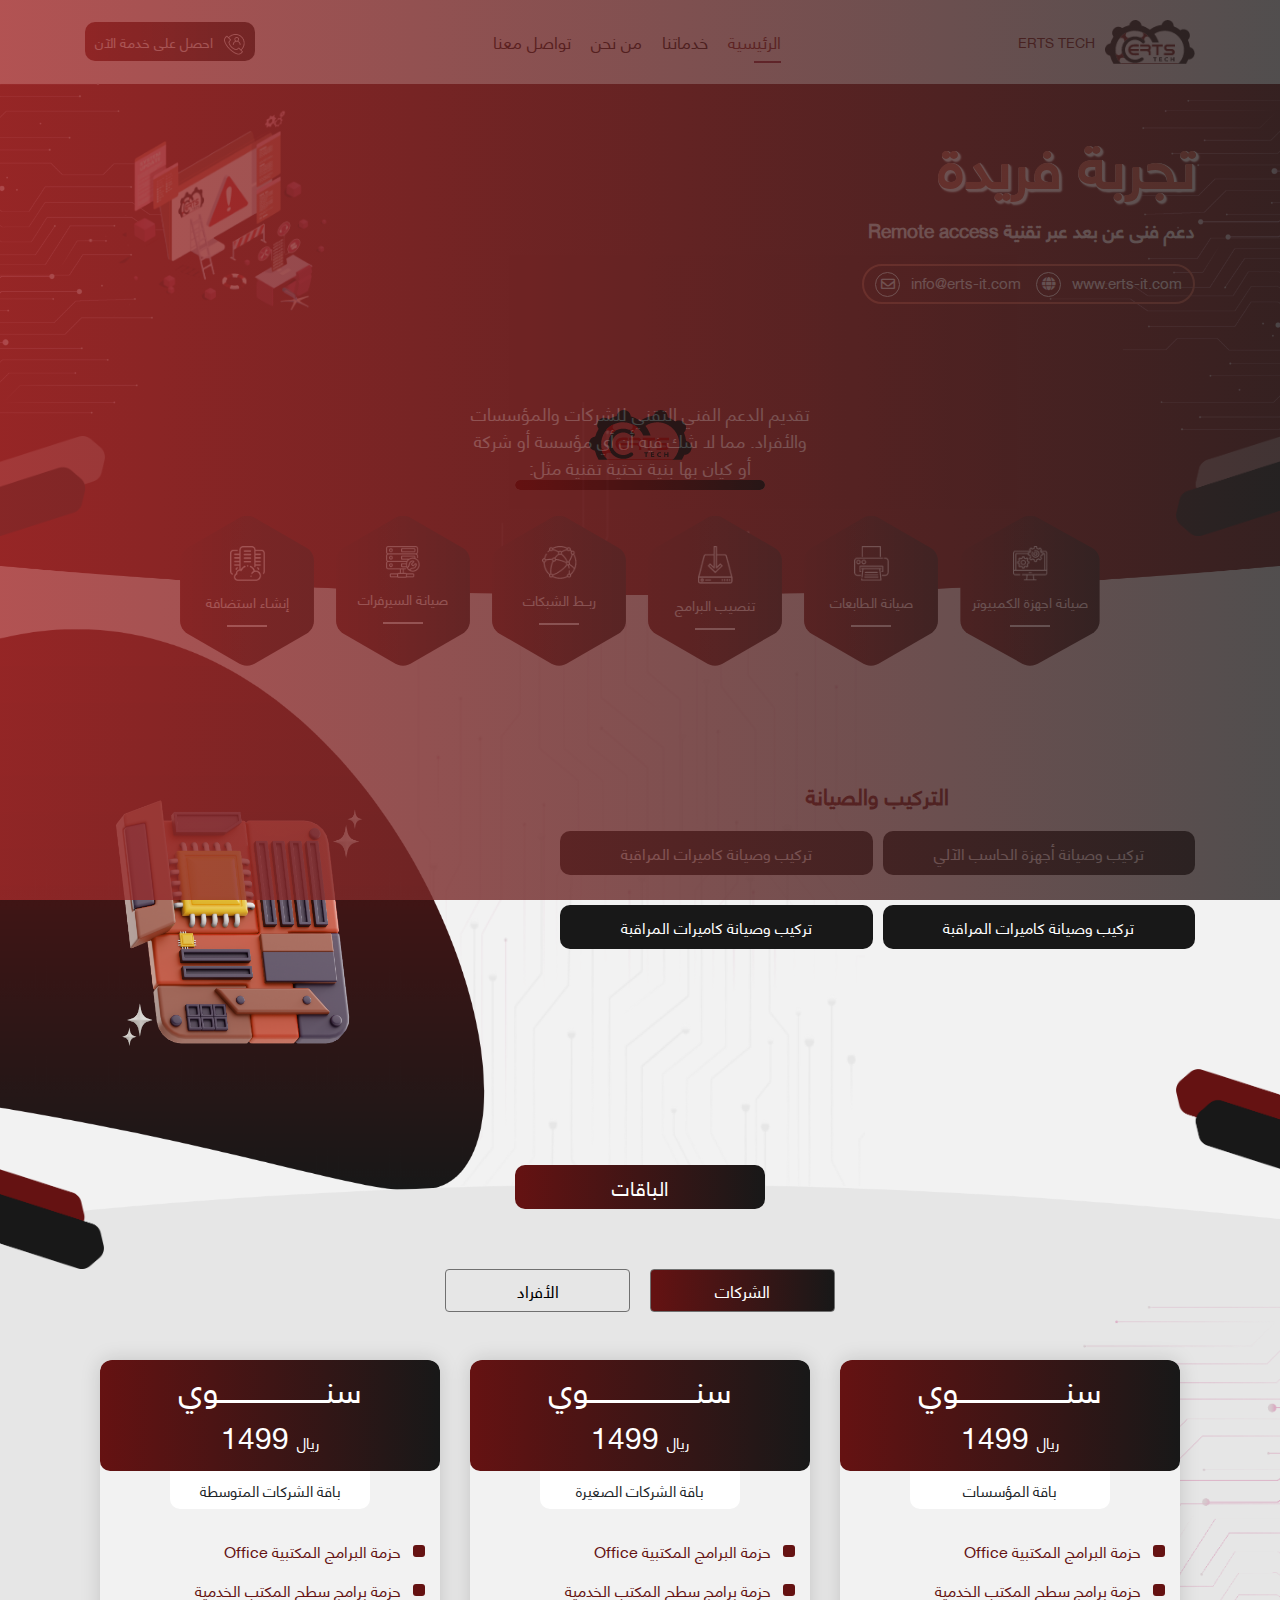
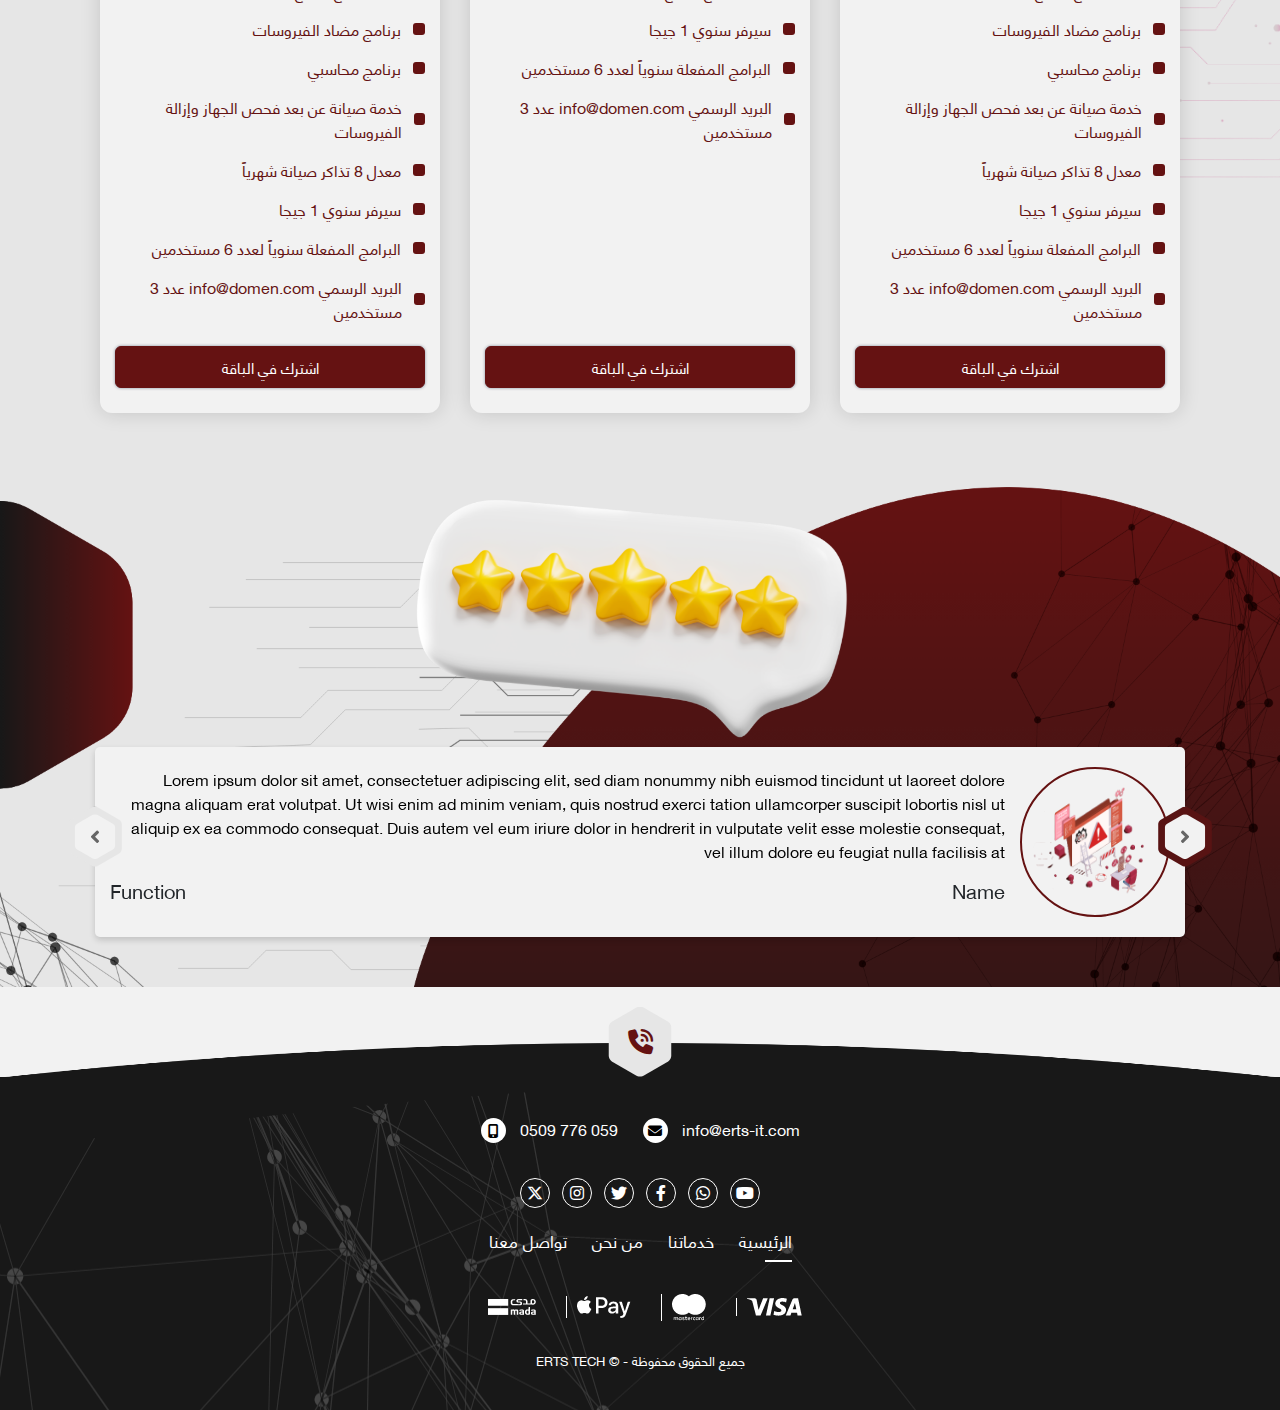
<file: index.html>
<!DOCTYPE html>
<html lang="ar" dir="rtl">

<head>
    <meta charset="UTF-8">
    <meta name="viewport" content="width=device-width, initial-scale=1">
    <title>ERTS TECH</title>
    <link rel="icon" type="image/png" href="img/logo.png">
    <link rel="stylesheet" href="css/bootstrap-rtl.min.css">
    <link rel="stylesheet" href="css/owl.carousel.min.css">
    <link rel="stylesheet" href="css/owl.theme.default.min.css">
    <link rel="stylesheet" href="css/all_6.css">
    <link rel="stylesheet" href="css/fontawesome.min.css">
    <link rel="stylesheet" href="css/all.min.css">
    <link rel="stylesheet" href="css/animate.css">
    <link rel="stylesheet" href="css/select2.min.css" />
    <link rel="stylesheet" href="css/jquery.fancybox.min.css" />
    <link rel="stylesheet" href="css/style.css">
</head>



<body class="">
    <!--============================== start header ===========================-->
    <header class="header">
        <div class="container">
            <div class="nav-header">
                <a href="index.html" class="logo">
                    <img src="img/logo.png" alt="">
                    <span>ERTS TECH</span>
                </a>
                <ul class="nav-links">
                    <li>
                        <a href="" class="link active">الرئيسية</a>
                    </li>
                    <li>
                        <a href="" class="link">خدماتنا</a>
                    </li>
                    <li>
                        <a href="" class="link">من نحن</a>
                    </li>
                    <li>
                        <a href="" class="link">تواصل معنا</a>
                    </li>
                </ul>
                <div class="left">
                    <a href="login.html" class="sign-link">
                        <img src="img/call-us-img.png" alt="" class="sign-icon">
                        <span> احصل على خدمة الآن</span>
                    </a>
                    <button class="nav-btn"><span></span><span></span><span></span></button>
                </div>
            </div>
        </div>
        <div class="nav-overlay"></div>
    </header>

    <!--============================ end-header ================================-->

    <!-- ============================ start content ========================== -->
    <section class="content">

        <div class="container">
            <div class="loader">
                <img src="img/logo.png" alt="">
                <span class="load"></span>
            </div>
        </div>

        <div class="main-banner">

            <div class="text-banner position-relative">
                <img src="img/pricing-bg-copy.png" alt="pricing-bg" class="pricing-bg right">
                <img src="img/pricing-bg-copy.png" alt="pricing-bg" class="pricing-bg left">
                <div class="container">
                    <div class="row align-items-center flex-wrap-reverse">
                        <div class="col-12 col-md-6 mb-3">
                            <div class="banner-text">
                                <h1 class="printers ">تجربة فريدة</h1>
                                <p class="disc">دعم فنى عن بعد عبر تقنية Remote access</p>
                                <div class="banner-links">
                                    <a href="" class="link">
                                        www.erts-it.com
                                        <i class="fas fa-globe"></i>
                                    </a>
                                    <a href="" class="link">
                                        info@erts-it.com
                                        <i class="far fa-envelope"></i>
                                    </a>
                                </div>
                            </div>
                        </div>
                        <div class="col-12 col-md-6 mb-3 dir-img">
                            <div>
                                <img src="img/bannee-removebg-preview.png" alt="banner-img" class="banner-img">
                            </div>
                        </div>
                    </div>
                </div>
            </div>
            <div class="container">
                <div class="banner-info">
                    تقديم الدعم الفني التقني للشركات والمؤسسات والأفراد. مما لا شك فيه أن أي مؤسسة أو شركة أو كيان بها بنية تحتية تقنية مثل: 
                </div>
            </div>

            <img src="img/head-right.png" alt="header-right" class="header-right">
            <img src="img/head-left.png" alt="head-left" class="header-left">

            <img src="img/head-curve.png" alt="head-curve" class="head-curve">
        </div>

        <div class="service-section">
            <img src="img/about-new.png" alt="about-bg" class="about-bg">
            <!-- <img src="img/about-bg.png" alt="about-bg" class="about-bg"> -->
            <div class="container">
                <div class="inner-service">
                        <div class="hexagone">
                            <div class="item">
                                <img src="img/comp.png" alt="service-img" class="service-img">
                                <p>صيانة اجهزة الكمبيوتر</p>
                            </div>
                        </div>
                        <div class="hexagone">
                            <div class="item">
                                <img src="img/comp-2.png" alt="service-img" class="service-img">
                                <p>صيانة الطابعات</p>
                            </div>
                        </div>
                        <div class="hexagone">
                            <div class="item">
                                <img src="img/comp-3.png" alt="service-img" class="service-img">
                                <p>تنصيب البرامج</p>
                            </div>
                        </div>
                        <div class="hexagone">
                            <div class="item">
                                <img src="img/comp-4.png" alt="service-img" class="service-img">
                                <p>ربــط الشبكات</p>
                            </div>
                        </div>
                        <div class="hexagone">
                            <div class="item">
                                <img src="img/comp-5.png" alt="service-img" class="service-img">
                                <p>صيانة السيرفرات</p>
                            </div>
                        </div>
                        <div class="hexagone">
                            <div class="item">
                                <img src="img/comp-6.png" alt="service-img" class="service-img">
                                <p>إنشـاء استضافة</p>
                            </div>
                        </div>
                </div>
            </div>

            <div class="settings position-relative">
                <div class="container">
                    <div class="row">
                        <div class="col-12 col-xl-7 col-lg-12">
                            <p class="main-title bold mb main-cl text-center">التركيب والصيانة</p>
                        </div>
                        <div class="col-12 col-xl-7 col-lg-12">
                            <div class="settings-title">
                                <div class="item">تركيب وصيانة أجهزة الحاسب الآلي</div>
                                <div class="item">تركيب وصيانة كاميرات المراقبة</div>
                                <div class="item">تركيب وصيانة كاميرات المراقبة</div>
                                <div class="item">تركيب وصيانة كاميرات المراقبة</div>
                            </div>
                        </div>
                    </div>
                </div>
                <img src="img/left-mask.png" alt="left-mask" class="left-mask">

                <img src="img/TechnologyV1_04.psd.png" alt="book-img" class="book-img">
                <img src="img/about-right.png" alt="about-right" class="about-right">
            </div>

        </div>

        <div class="package-section position-relative">
            <img src="img/pricing-curve.png" alt="pricing-curve" class="pricing-curve">
            <img src="img/pricing-top-left.png" alt="pricing-top-left" class="pricing-top-left">
            <h1 class="main-title">الباقات</h1>
            <div class="inner-package position-relative">
                <div class="container">
                    <ul class="nav nav-pills mb-5" id="pills-tab" role="tablist">
                        <li class="nav-item">
                            <a class="nav-link active" id="pills-home-tab" data-toggle="pill" href="#pills-home" role="tab"
                                aria-controls="pills-home" aria-selected="true"> الشركات</a>
                        </li>
                        <li class="nav-item">
                            <a class="nav-link" id="pills-profile-tab" data-toggle="pill" href="#pills-profile" role="tab"
                                aria-controls="pills-profile" aria-selected="false"> الأفراد</a>
                        </li>
                    </ul>
                    <div class="tab-content" id="pills-tabContent">
                        <div class="tab-pane fade show active" id="pills-home" role="tabpanel"
                            aria-labelledby="pills-home-tab">
                            <div class="packges custom-pd">
                                <div class="container">
                                    <div class="row">
                                        <div class="col-12 col-md-6 col-xl-4 mb-4">
                                            <label class="subscription-section">
                                                <input type="radio" name="plan" class="d-none">
                                                <div class="subscription-info">
                                                    <div class="text-center header-text">
                                                        <h2 class="title">سنـــــــــــــــــــــوي</h2>
                                                        <h3 class="disc">
                                                            <span>ريال</span>
                                                            1499
                                                        </h3>
                                                    </div>
                                                    <h2 class="package-title">باقة المؤسسات</h2>
                                                    <div class="layout-package">
                                                        <div>
                                                            <div class="item">
                                                                <span class="hint-span"></span>
                                                                <p class="disc">حزمة البرامج المكتبية Office</p>
                                                            </div>
                                                            <div class="item">
                                                                <span class="hint-span"></span>
                                                                <p class="disc">حزمة برامج سطح المكتب الخدمية</p>
                                                            </div>
                                                            <div class="item">
                                                                <span class="hint-span"></span>
                                                                <p class="disc">برنامج مضاد الفيروسات</p>
                                                            </div>
                                                            <div class="item">
                                                                <span class="hint-span"></span>
                                                                <p class="disc">برنامج محاسبي</p>
                                                            </div>
                                                            <div class="item">
                                                                <span class="hint-span"></span>
                                                                <p class="disc">خدمة صيانة عن بعد فحص الجهاز وإزالة الفيروسات</p>
                                                            </div>
                                                            <div class="item">
                                                                <span class="hint-span"></span>
                                                                <p class="disc">معدل 8 تذاكر صيانة شهرياً</p>
                                                            </div>
                                                            <div class="item">
                                                                <span class="hint-span"></span>
                                                                <p class="disc">سيرفر سنوي 1 جيجا</p>
                                                            </div>
                                                            <div class="item">
                                                                <span class="hint-span"></span>
                                                                <p class="disc">البرامج المفعلة سنوياً لعدد 6 مستخدمين</p>
                                                            </div>
                                                            <div class="item">
                                                                <span class="hint-span"></span>
                                                                <p class="disc">البريد الرسمي info@domen.com عدد 3 مستخدمين</p>
                                                            </div>
                                                        </div>
                                                        <button class="custom-btn sm w-100">اشترك في الباقة</button>
                                                    </div>
                                                </div>
                                            </label>
                                        </div>
                                        <div class="col-12 col-md-6 col-xl-4 mb-4">
                                            <label class="subscription-section">
                                                <input type="radio" name="plan" class="d-none">
                                                <div class="subscription-info">
                                                    <div class="text-center header-text">
                                                        <h2 class="title">سنـــــــــــــــــــــوي</h2>
                                                        <h3 class="disc">
                                                            <span>ريال</span>
                                                            1499
                                                        </h3>
                                                    </div>
                                                    <h2 class="package-title">باقة الشركات الصغيرة</h2>
                                                    <div class="layout-package">
                                                        <div>
                                                            <div class="item">
                                                                <span class="hint-span"></span>
                                                                <p class="disc">حزمة البرامج المكتبية Office</p>
                                                            </div>
                                                            <div class="item">
                                                                <span class="hint-span"></span>
                                                                <p class="disc">حزمة برامج سطح المكتب الخدمية</p>
                                                            </div>
                                                            <div class="item">
                                                                <span class="hint-span"></span>
                                                                <p class="disc">سيرفر سنوي 1 جيجا</p>
                                                            </div>
                                                            <div class="item">
                                                                <span class="hint-span"></span>
                                                                <p class="disc">البرامج المفعلة سنوياً لعدد 6 مستخدمين</p>
                                                            </div>
                                                            <div class="item">
                                                                <span class="hint-span"></span>
                                                                <p class="disc">البريد الرسمي info@domen.com عدد 3 مستخدمين</p>
                                                            </div>
                                                        </div>
                                                        <button class="custom-btn sm w-100">اشترك في الباقة</button>
                                                    </div>
                                                </div>
                                            </label>
                                        </div>
                                        <div class="col-12 col-md-6 col-xl-4 mb-4">
                                            <label class="subscription-section">
                                                <input type="radio" name="plan" class="d-none">
                                                <div class="subscription-info">
                                                    <div class="text-center header-text">
                                                        <h2 class="title">سنـــــــــــــــــــــوي</h2>
                                                        <h3 class="disc">
                                                            <span>ريال</span>
                                                            1499
                                                        </h3>
                                                    </div>
                                                    <h2 class="package-title">باقة الشركات المتوسطة</h2>
                                                    <div class="layout-package">
                                                        <div>
                                                            <div class="item">
                                                                <span class="hint-span"></span>
                                                                <p class="disc">حزمة البرامج المكتبية Office</p>
                                                            </div>
                                                            <div class="item">
                                                                <span class="hint-span"></span>
                                                                <p class="disc">حزمة برامج سطح المكتب الخدمية</p>
                                                            </div>
                                                            <div class="item">
                                                                <span class="hint-span"></span>
                                                                <p class="disc">برنامج مضاد الفيروسات</p>
                                                            </div>
                                                            <div class="item">
                                                                <span class="hint-span"></span>
                                                                <p class="disc">برنامج محاسبي</p>
                                                            </div>
                                                            <div class="item">
                                                                <span class="hint-span"></span>
                                                                <p class="disc">خدمة صيانة عن بعد فحص الجهاز وإزالة الفيروسات</p>
                                                            </div>
                                                            <div class="item">
                                                                <span class="hint-span"></span>
                                                                <p class="disc">معدل 8 تذاكر صيانة شهرياً</p>
                                                            </div>
                                                            <div class="item">
                                                                <span class="hint-span"></span>
                                                                <p class="disc">سيرفر سنوي 1 جيجا</p>
                                                            </div>
                                                            <div class="item">
                                                                <span class="hint-span"></span>
                                                                <p class="disc">البرامج المفعلة سنوياً لعدد 6 مستخدمين</p>
                                                            </div>
                                                            <div class="item">
                                                                <span class="hint-span"></span>
                                                                <p class="disc">البريد الرسمي info@domen.com عدد 3 مستخدمين</p>
                                                            </div>
                                                        </div>
                                                        <button class="custom-btn sm w-100">اشترك في الباقة</button>
                                                    </div>
                                                </div>
                                            </label>
                                        </div>
                                    </div>
                    
                                </div>
                            </div>
                        </div>
    
                        <div class="tab-pane fade" id="pills-profile" role="tabpanel" aria-labelledby="pills-profile-tab">
                            <div class="packges custom-pd">
                                <div class="container">
                                    <div class="row">
                                        <div class="col-12 col-md-6 col-xl-4 mb-4">
                                            <label class="subscription-section">
                                                <input type="radio" name="plan" class="d-none">
                                                <div class="subscription-info">
                                                    <div class="text-center header-text">
                                                        <h2 class="title">سنـــــــــــــــــــــوي</h2>
                                                        <h3 class="disc">
                                                            <span>ريال</span>
                                                            1499
                                                        </h3>
                                                    </div>
                                                    <h2 class="package-title">باقة المؤسسات</h2>
                                                    <div class="layout-package">
                                                        <div>
                                                            <div class="item">
                                                                <span class="hint-span"></span>
                                                                <p class="disc">حزمة البرامج المكتبية Office</p>
                                                            </div>
                                                            <div class="item">
                                                                <span class="hint-span"></span>
                                                                <p class="disc">حزمة برامج سطح المكتب الخدمية</p>
                                                            </div>
                                                            <div class="item">
                                                                <span class="hint-span"></span>
                                                                <p class="disc">برنامج مضاد الفيروسات</p>
                                                            </div>
                                                            <div class="item">
                                                                <span class="hint-span"></span>
                                                                <p class="disc">برنامج محاسبي</p>
                                                            </div>
                                                            <div class="item">
                                                                <span class="hint-span"></span>
                                                                <p class="disc">خدمة صيانة عن بعد فحص الجهاز وإزالة الفيروسات</p>
                                                            </div>
                                                            <div class="item">
                                                                <span class="hint-span"></span>
                                                                <p class="disc">معدل 8 تذاكر صيانة شهرياً</p>
                                                            </div>
                                                            <div class="item">
                                                                <span class="hint-span"></span>
                                                                <p class="disc">سيرفر سنوي 1 جيجا</p>
                                                            </div>
                                                            <div class="item">
                                                                <span class="hint-span"></span>
                                                                <p class="disc">البرامج المفعلة سنوياً لعدد 6 مستخدمين</p>
                                                            </div>
                                                            <div class="item">
                                                                <span class="hint-span"></span>
                                                                <p class="disc">البريد الرسمي info@domen.com عدد 3 مستخدمين</p>
                                                            </div>
                                                        </div>
                                                        <button class="custom-btn sm w-100">اشترك في الباقة</button>
                                                    </div>
                                                </div>
                                            </label>
                                        </div>
                                        <div class="col-12 col-md-6 col-xl-4 mb-4">
                                            <label class="subscription-section">
                                                <input type="radio" name="plan" class="d-none">
                                                <div class="subscription-info">
                                                    <div class="text-center header-text">
                                                        <h2 class="title">سنـــــــــــــــــــــوي</h2>
                                                        <h3 class="disc">
                                                            <span>ريال</span>
                                                            1499
                                                        </h3>
                                                    </div>
                                                    <h2 class="package-title">باقة الشركات الصغيرة</h2>
                                                    <div class="layout-package">
                                                        <div>
                                                            <div class="item">
                                                                <span class="hint-span"></span>
                                                                <p class="disc">حزمة البرامج المكتبية Office</p>
                                                            </div>
                                                            <div class="item">
                                                                <span class="hint-span"></span>
                                                                <p class="disc">حزمة برامج سطح المكتب الخدمية</p>
                                                            </div>
                                                            <div class="item">
                                                                <span class="hint-span"></span>
                                                                <p class="disc">سيرفر سنوي 1 جيجا</p>
                                                            </div>
                                                            <div class="item">
                                                                <span class="hint-span"></span>
                                                                <p class="disc">البرامج المفعلة سنوياً لعدد 6 مستخدمين</p>
                                                            </div>
                                                            <div class="item">
                                                                <span class="hint-span"></span>
                                                                <p class="disc">البريد الرسمي info@domen.com عدد 3 مستخدمين</p>
                                                            </div>
                                                        </div>
                                                        <button class="custom-btn sm w-100">اشترك في الباقة</button>
                                                    </div>
                                                </div>
                                            </label>
                                        </div>
                                        <div class="col-12 col-md-6 col-xl-4 mb-4">
                                            <label class="subscription-section">
                                                <input type="radio" name="plan" class="d-none">
                                                <div class="subscription-info">
                                                    <div class="text-center header-text">
                                                        <h2 class="title">سنـــــــــــــــــــــوي</h2>
                                                        <h3 class="disc">
                                                            <span>ريال</span>
                                                            1499
                                                        </h3>
                                                    </div>
                                                    <h2 class="package-title">باقة الشركات المتوسطة</h2>
                                                    <div class="layout-package">
                                                        <div>
                                                            <div class="item">
                                                                <span class="hint-span"></span>
                                                                <p class="disc">حزمة البرامج المكتبية Office</p>
                                                            </div>
                                                            <div class="item">
                                                                <span class="hint-span"></span>
                                                                <p class="disc">حزمة برامج سطح المكتب الخدمية</p>
                                                            </div>
                                                            <div class="item">
                                                                <span class="hint-span"></span>
                                                                <p class="disc">برنامج مضاد الفيروسات</p>
                                                            </div>
                                                            <div class="item">
                                                                <span class="hint-span"></span>
                                                                <p class="disc">برنامج محاسبي</p>
                                                            </div>
                                                            <div class="item">
                                                                <span class="hint-span"></span>
                                                                <p class="disc">خدمة صيانة عن بعد فحص الجهاز وإزالة الفيروسات</p>
                                                            </div>
                                                            <div class="item">
                                                                <span class="hint-span"></span>
                                                                <p class="disc">معدل 8 تذاكر صيانة شهرياً</p>
                                                            </div>
                                                            <div class="item">
                                                                <span class="hint-span"></span>
                                                                <p class="disc">سيرفر سنوي 1 جيجا</p>
                                                            </div>
                                                            <div class="item">
                                                                <span class="hint-span"></span>
                                                                <p class="disc">البرامج المفعلة سنوياً لعدد 6 مستخدمين</p>
                                                            </div>
                                                            <div class="item">
                                                                <span class="hint-span"></span>
                                                                <p class="disc">البريد الرسمي info@domen.com عدد 3 مستخدمين</p>
                                                            </div>
                                                        </div>
                                                        <button class="custom-btn sm w-100">اشترك في الباقة</button>
                                                    </div>
                                                </div>
                                            </label>
                                        </div>
                                    </div>
                    
                                </div>
                            </div>
                        </div>
                    </div>
                </div>
                <img src="img/pricing-bg.png" alt="" class="pricing-right-curv">

            </div>
        </div>

        <div class="rating-section" style="background-image: url(img/rating-bg.png);">
            <img src="img/start-bg.png" alt="star-img" class="star-img">
            <div class="container">
                <div class="owl-carousel owl-theme slider-pricing">
                    <div class="item">
                        <img src="img/bannee-removebg-preview.png" alt="">
                        <div class="info">
                            <p class="disc">
                                Lorem ipsum dolor sit amet, consectetuer adipiscing elit, sed diam nonummy nibh euismod tincidunt ut laoreet dolore magna aliquam erat volutpat. Ut wisi enim ad minim veniam, quis nostrud exerci tation ullamcorper suscipit lobortis nisl ut aliquip ex ea commodo consequat. Duis autem vel eum iriure dolor in hendrerit in vulputate velit esse molestie consequat, vel illum dolore eu feugiat nulla facilisis at  
                            </p>
                            <div class="footer-slider">
                                <h3>Name</h3>
                                <h3>Function</h3>
                            </div>
                        </div>
                    </div>
                    <div class="item">
                        <img src="img/bannee-removebg-preview.png" alt="">
                        <div class="info">
                            <p class="disc">
                                Lorem ipsum dolor sit amet, consectetuer adipiscing elit, sed diam nonummy nibh euismod tincidunt ut laoreet dolore magna aliquam erat volutpat. Ut wisi enim ad minim veniam, quis nostrud exerci tation ullamcorper suscipit lobortis nisl ut aliquip ex ea commodo consequat. Duis autem vel eum iriure dolor in hendrerit in vulputate velit esse molestie consequat, vel illum dolore eu feugiat nulla facilisis at  
                            </p>
                            <div class="footer-slider">
                                <h3>Name</h3>
                                <h3>Function</h3>
                            </div>
                        </div>
                    </div>
                    <div class="item">
                        <img src="img/bannee-removebg-preview.png" alt="">
                        <div class="info">
                            <p class="disc">
                                Lorem ipsum dolor sit amet, consectetuer adipiscing elit, sed diam nonummy nibh euismod tincidunt ut laoreet dolore magna aliquam erat volutpat. Ut wisi enim ad minim veniam, quis nostrud exerci tation ullamcorper suscipit lobortis nisl ut aliquip ex ea commodo consequat. Duis autem vel eum iriure dolor in hendrerit in vulputate velit esse molestie consequat, vel illum dolore eu feugiat nulla facilisis at  
                            </p>
                            <div class="footer-slider">
                                <h3>Name</h3>
                                <h3>Function</h3>
                            </div>
                        </div>
                    </div>
                    <div class="item">
                        <img src="img/bannee-removebg-preview.png" alt="">
                        <div class="info">
                            <p class="disc">
                                Lorem ipsum dolor sit amet, consectetuer adipiscing elit, sed diam nonummy nibh euismod tincidunt ut laoreet dolore magna aliquam erat volutpat. Ut wisi enim ad minim veniam, quis nostrud exerci tation ullamcorper suscipit lobortis nisl ut aliquip ex ea commodo consequat. Duis autem vel eum iriure dolor in hendrerit in vulputate velit esse molestie consequat, vel illum dolore eu feugiat nulla facilisis at  
                            </p>
                            <div class="footer-slider">
                                <h3>Name</h3>
                                <h3>Function</h3>
                            </div>
                        </div>
                    </div>
                </div>
            </div>

        </div>
        
    </section>
    <!--======================== end content ================================-->

    <!--========================= start footer ===============================-->


    <footer class="footer">
        <div class="inner-footer position-relative" style="background-image: url(img/footer-bg.png);">
            <img src="img/footer-curve.png" alt="footer-curve" class="pricing-curve">
            <a href="#" class="hexagone sm">
                <i class="fa-solid fa-phone-volume"></i>
            </a>
            <div class="container">
                <div class="footer-content">
                    <div class="top-footer">
                        <div class="item">
                            <a href="">info@erts-it.com</a>
                            <i class="fa-solid fa-envelope"></i>
                        </div>
                        <div class="item">
                            <a href="tel:+059 776 0509" >059 776 0509</a>
                            <i class="fa-solid fa-mobile-screen-button"></i>
                        </div>
                    </div>
                    <div class="footer-icons foot-icon">
                        <a href="" class="icon"><i class="fa-brands fa-youtube"></i></a>
                        <a href="" class="icon"><i class="fab fa-whatsapp"></i></a>
                        <a href="" class="icon"><i class="fab fa-facebook-f"></i></a>
                        <a href="" class="icon"><i class="fab fa-twitter"></i></a>
                        <a href="" class="icon"><i class="fab fa-instagram"></i></a>
                        <a href="" class="icon"><i class="fa-brands fa-x-twitter"></i></a>
                    </div>
    
                    <div class="nav-footer">
                        <ul class="nav-links">
                            <li>
                                <a href="" class="link active">الرئيسية</a>
                            </li>
                            <li>
                                <a href="" class="link">خدماتنا</a>
                            </li>
                            <li>
                                <a href="" class="link">من نحن</a>
                            </li>
                            <li>
                                <a href="" class="link">تواصل معنا</a>
                            </li>
                        </ul>
                    </div>
    
                    <div class="payment-section">
                        <a href="">
                            <img src="img/visa.png" alt="">
                        </a>
                        <a href="">
                            <img src="img/master-card.png" alt="">
                        </a>
                        <a href="">
                            <img src="img/app-pay.png" alt="">
                        </a>
                        <a href="">
                            <img src="img/mada.png" alt="">
                        </a>
                    </div>
    
                    <div class="foot-hint">
                        جميع الحقوق محفوظة - © ERTS TECH
                    </div>
                </div>

            </div>
        </div>
    </footer>


    
    <!--========================== end footer ================================-->

    <script src="js/jquery-3.5.1.min.js"></script>
    <script src="js/popper.min.js"></script>
    <script src="js/bootstrap-rtl.min.js"></script>
    <script src="js/owl.carousel.min.js"></script>
    <script src="js/wow.js"></script>
    <script src="js/select2.js"></script>
    <script src="js/jquery.fancybox.min.js"></script>
    <script src="js/main.js"></script>
    <script>
        new WOW().init();
    </script>
</body>

</html>
</file>
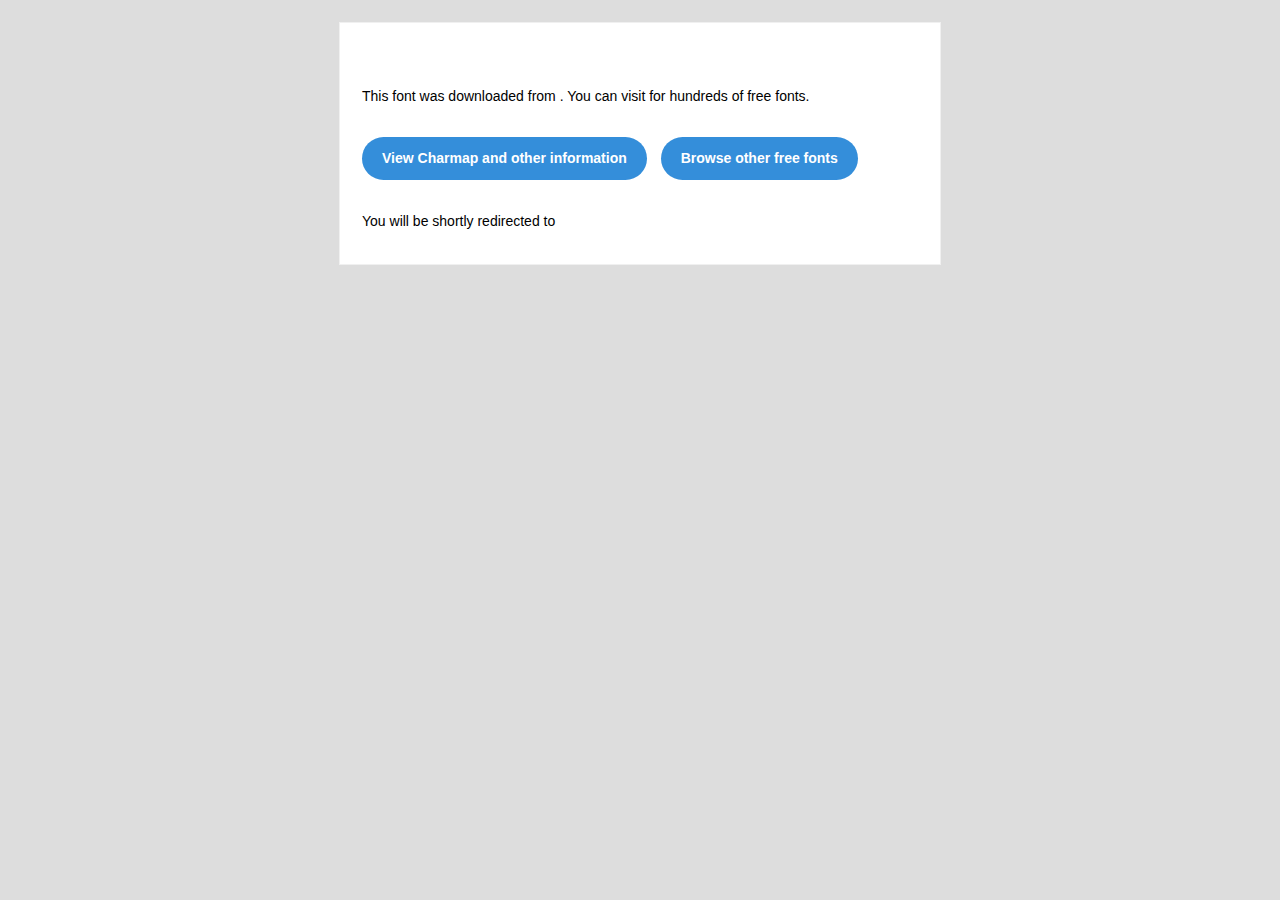
<file: fonts/Helvetica Neue LT Regular/readme.html>
<!DOCTYPE html PUBLIC "-//W3C//DTD XHTML 1.0 Transitional//EN" "http://www.w3.org/TR/xhtml1/DTD/xhtml1-transitional.dtd">
<html xmlns="http://www.w3.org/1999/xhtml">
  <head>
    <meta name="viewport" content="width=device-width" />
    <meta http-equiv="Content-Type" content="text/html; charset=UTF-8" />
    
    <meta http-equiv="refresh" content="5;url=?ref=readme">
    <title></title>
    <style>
/* -------------------------------------
   GLOBAL
   ------------------------------------- */
    * {
      margin:0;
      padding:0;
      font-family: "Helvetica Neue", "Helvetica", Helvetica, Arial, sans-serif;
      font-size: 100%;
      line-height: 1.6;
    }

    img {
      max-width: 100%;
    }

    body {
      -webkit-font-smoothing:antialiased;
      -webkit-text-size-adjust:none;
      width: 100%!important;
      height: 100%;
      background:#DDD;
    }


    /* -------------------------------------
       ELEMENTS
       ------------------------------------- */
    a {
      color: #348eda;
    }

    .btn-primary, .btn-secondary {
      text-decoration:none;
      color: #FFF;
      background-color: #348eda;
      padding:10px 20px;
      font-weight:bold;
      margin: 20px 10px 20px 0;
      text-align:center;
      cursor:pointer;
      display: inline-block;
      border-radius: 25px;
    }

    .btn-secondary{
      background: #aaa;
    }

    .last {
      margin-bottom: 0;
    }

    .first{
      margin-top: 0;
    }


    /* -------------------------------------
       BODY
       ------------------------------------- */
    table.body-wrap {
      width: 100%;
      padding: 20px;
    }

    table.body-wrap .container{
      border: 1px solid #f0f0f0;
    }


    /* -------------------------------------
       FOOTER
       ------------------------------------- */
    table.footer-wrap {
      width: 100%;
      clear:both!important;
    }

    .footer-wrap .container p {
      font-size:12px;
      color:#666;

    }

    table.footer-wrap a{
      color: #999;
    }


    /* -------------------------------------
       TYPOGRAPHY
       ------------------------------------- */
    h1,h2,h3{
      font-family: "Helvetica Neue", Helvetica, Arial, "Lucida Grande", sans-serif; line-height: 1.1; margin-bottom:15px; color:#000;
      margin: 40px 0 10px;
      line-height: 1.2;
      font-weight:200;
    }

    h1 {
      font-size: 36px;
    }
    h2 {
      font-size: 28px;
    }
    h3 {
      font-size: 22px;
    }

    p, ul {
      margin-bottom: 10px;
      font-weight: normal;
      font-size:14px;
    }

    ul li {
      margin-left:5px;
      list-style-position: inside;
    }

    /* ---------------------------------------------------
       RESPONSIVENESS
       Nuke it from orbit. It's the only way to be sure.
       ------------------------------------------------------ */

    /* Set a max-width, and make it display as block so it will automatically stretch to that width, but will also shrink down on a phone or something */
    .container {
      display:block!important;
      max-width:600px!important;
      margin:0 auto!important; /* makes it centered */
      clear:both!important;
    }

    /* This should also be a block element, so that it will fill 100% of the .container */
    .content {
      padding:20px;
      max-width:600px;
      margin:0 auto;
      display:block;
    }

    /* Let's make sure tables in the content area are 100% wide */
    .content table {
      width: 100%;
    }

    </style>
  </head>

  <body bgcolor="#f6f6f6">

    <!-- body -->
    <table class="body-wrap">
      <tr>
        <td></td>
        <td class="container" bgcolor="#FFFFFF">

          <!-- content -->
          <div class="content">
            <table>
              <tr>
                <td>
                  <h1></h1>
                  <p>This font was downloaded from <a href="?ref=readme"></a> . You can visit <a href="?ref=readme"></a> for hundreds of free fonts.</p>
                  <p><a href="?ref=readme" class="btn-primary">View Charmap and other information</a> <a href="?ref=readme" class="btn-primary">Browse other free fonts</a></p>
                  <p>You will be shortly redirected to </p>
                </td>
              </tr>
            </table>
          </div>
          <!-- /content -->

        </td>
        <td></td>
      </tr>
    </table>
    <!-- /body -->

  </body>
</html>
</file>
<file: css/style.css>
/*********************************************************
  // global color variables
**********************************************************/
/*********************************************************
  // Font variables
**********************************************************/
/*********************************************************
  // spacing variables
**********************************************************/
/*********************************************************
  // screens
**********************************************************/
/* Main properties that control the layout direction are:
-----------------------------------------------
- Direction (LTR/RTL)
- Float (left/right)
- Margin 
- Padding
- Absolute position (left/right)
- Background position (left/right)
- Border
- Border radious
- Note: "Think about flexbox properties"
*/
/* Clearfix */
/* Direction */
/* Float */
/* Margin */
/* Padding */
/* Left And Right For Absolute Position */
/* Border */
/*********************************************************
  // global color variables
**********************************************************/
/*********************************************************
  // Font variables
**********************************************************/
/*********************************************************
  // spacing variables
**********************************************************/
/*********************************************************
  // screens
**********************************************************/
* {
  border: 0;
  outline: 0;
  box-sizing: border-box;
}

@font-face {
  font-family: "HSDream-Light";
  src: url("../fonts/main-font.ttf");
  font-display: swap;
}
html {
  scroll-behavior: smooth;
}

body {
  font-family: "HSDream-Light", "Font Awesome 6 Free";
  overflow-x: hidden;
}
html[lang=en] body {
  direction: ltr;
  text-align: left;
}
html[lang=ar] body {
  direction: rtl;
  text-align: right;
}
body.light-theme {
  background-color: #ffffff;
  color: #555555;
}
body.dark-theme {
  color: #ffffff;
  background-color: #031122;
}

input[type=number]::-webkit-inner-spin-button,
input[type=number]::-webkit-outer-spin-button {
  -webkit-appearance: none;
}

p {
  color: #a9a9a9;
  margin: 0;
  font-size: 1em;
}

input:focus::placeholder {
  color: transparent;
}

*::placeholder {
  color: #444;
  transition: all 0.3s ease;
}

form {
  padding: 0;
  margin: 0 auto;
  width: 100%;
}
html[lang=en] form {
  text-align: left;
}
html[lang=ar] form {
  text-align: right;
}

a {
  text-decoration: none !important;
}

.owl-carousel {
  touch-action: manipulation;
}

ul {
  padding: 0;
  list-style: none;
  margin: 0;
}

button,
input[type=submit] {
  cursor: pointer;
}

button,
a {
  -webkit-transition: all 0.5s ease;
  -moz-transition: all 0.5s ease;
  -o-transition: all 0.5s ease;
  transition: all 0.5s ease;
}

select:focus,
button:focus,
input:focus {
  outline: 0;
}

/* owl carousel*/
.owl-carousel .owl-stage, .owl-carousel.owl-drag .owl-item {
  -ms-touch-action: auto;
  touch-action: auto;
}

/* owl carousel*/
@media (min-width: 1720px) {
  .container {
    max-width: 1418px;
  }
}
/*********************************************************
  // global color variables
**********************************************************/
/*********************************************************
  // Font variables
**********************************************************/
/*********************************************************
  // spacing variables
**********************************************************/
/*********************************************************
  // screens
**********************************************************/
body {
  background-color: #F2F2F2;
}

::-webkit-scrollbar {
  width: 5px;
  height: 5px;
}

::-webkit-scrollbar-track {
  background: transparent;
}

::-webkit-scrollbar-thumb {
  border-radius: 6px;
  background-image: linear-gradient(to right, #651212, #181818);
}

.lang button {
  background: transparent;
  display: flex;
  align-items: center;
  color: #fff;
  font-size: 14px;
}
.lang button i {
  font-size: 20px;
}
html[lang=en] .lang button i {
  margin-right: 10px;
}
html[lang=ar] .lang button i {
  margin-left: 10px;
}
@media (max-width: 768px) {
  .lang button i {
    font-size: 18px;
  }
}
.lang button::after {
  content: "\f078";
  top: 30%;
  font-weight: 600;
  color: #fff;
  font-size: 11px;
}
html[lang=en] .lang button::after {
  right: 0;
}
html[lang=ar] .lang button::after {
  left: 0;
}
html[lang=en] .lang button::after {
  margin-left: 5px;
}
html[lang=ar] .lang button::after {
  margin-right: 5px;
}

.nav-header {
  padding: 20px 0;
  display: flex;
  align-items: center;
  justify-content: space-between;
}
.nav-header .logo {
  display: flex;
  align-items: center;
  gap: 10px;
  color: #651212;
}
.nav-header .logo img {
  max-width: 90px;
  object-fit: cover;
}
@media (max-width: 550px) {
  .nav-header .logo img {
    max-width: 70px;
  }
}
.nav-header .logo span {
  font-size: 14px;
}
.nav-header .nav-links {
  display: flex;
  align-items: center;
  justify-content: center;
  gap: 20px;
  flex-grow: 1;
}
@media (max-width: 768px) {
  .nav-header .nav-links {
    justify-content: start;
    position: fixed;
    padding: 20px 0;
    top: 0;
    width: 200px;
    height: 100%;
    background-color: rgba(0, 0, 0, 0.7);
    z-index: 444;
    flex-direction: column;
    transition: all 0.8s cubic-bezier(0.68, -0.55, 0.265, 1.55);
  }
  html[lang=en] .nav-header .nav-links {
    left: 0;
  }
  html[lang=ar] .nav-header .nav-links {
    right: 0;
  }
  html[lang=en] .nav-header .nav-links {
    transform: translateX(-100%);
  }
  html[lang=ar] .nav-header .nav-links {
    transform: translateX(100%);
  }
  html[lang=en] .nav-header .nav-links.active {
    transform: translateX(0);
  }
  html[lang=ar] .nav-header .nav-links.active {
    transform: translateX(0);
  }
}
.nav-header .nav-links .link {
  display: block;
  font-size: 19px;
  color: #000;
  transition: 0.5s;
  position: relative;
}
.nav-header .nav-links .link::after {
  content: "";
  display: block;
  margin: auto;
  height: 2px;
  width: 0px;
  background: transparent;
  transition: width 0.5s ease, background-color 0.5s ease;
  position: absolute;
  bottom: -8px;
}
html[lang=en] .nav-header .nav-links .link::after {
  left: 0;
}
html[lang=ar] .nav-header .nav-links .link::after {
  right: 0;
}
@media (max-width: 550px) {
  .nav-header .nav-links .link::after {
    display: none;
  }
}
.nav-header .nav-links .link.active::after {
  width: 50%;
  background-color: #7a1d33;
}
.nav-header .nav-links .link:hover::after {
  width: 100%;
  background-color: #7a1d33;
}
.nav-header .nav-links .link:hover .anchor {
  color: #7a1d33;
}
@media (max-width: 1280px) {
  .nav-header .nav-links .link {
    font-size: 17px;
  }
}
@media (max-width: 768px) {
  .nav-header .nav-links .link {
    font-size: 20px;
    color: #fff;
  }
}
.nav-header .nav-links .link.active, .nav-header .nav-links .link:hover {
  color: #651212;
}
@media (max-width: 768px) {
  .nav-header .nav-links .link.active, .nav-header .nav-links .link:hover {
    color: #fff;
  }
}
@media (max-width: 768px) {
  .nav-header .left {
    display: flex;
    align-items: center;
  }
}
.nav-header .left .lang {
  display: none;
}
@media (max-width: 768px) {
  .nav-header .left .lang {
    display: block;
    background-image: linear-gradient(to right, #651212, #181818);
    padding: 7px 6px;
    border-radius: 10px;
  }
}
@media (max-width: 768px) {
  .nav-header .left .lang span {
    display: none;
  }
}
.nav-header .left .lang button::after {
  display: none;
}
.nav-header .left .sign-link {
  font-size: 14px;
  color: #fff;
  background-image: linear-gradient(to right, #651212, #181818);
  padding: 7px 10px;
  border-radius: 10px;
}
@media (max-width: 768px) {
  .nav-header .left .sign-link {
    padding: 3px 7px;
    font-size: 18px;
  }
  html[lang=en] .nav-header .left .sign-link {
    margin-left: 10px;
  }
  html[lang=ar] .nav-header .left .sign-link {
    margin-right: 10px;
  }
}
@media (max-width: 768px) {
  .nav-header .left .sign-link span {
    display: none;
  }
}
.nav-header .left .sign-link i {
  display: none;
}
@media (max-width: 768px) {
  .nav-header .left .sign-link i {
    display: block;
  }
}
.nav-header .left .sign-link img {
  margin-inline-end: 7px;
}
@media (max-width: 768px) {
  .nav-header .left .sign-link img {
    margin-inline-end: 0;
  }
}

.nav-btn {
  background: transparent;
  width: 30px;
  height: 20px;
  position: relative;
  display: none;
  padding: 0;
}
html[lang=en] .nav-btn {
  margin-left: 15px;
}
html[lang=ar] .nav-btn {
  margin-right: 15px;
}
@media (max-width: 768px) {
  .nav-btn {
    display: block;
  }
}
.nav-btn span {
  position: absolute;
  width: 30px;
  height: 2px;
  background-image: linear-gradient(to right, #651212, #181818);
  transition: 0.5s;
  left: 0;
}
.nav-btn span:nth-child(1) {
  top: 0;
}
.nav-btn span:nth-child(2) {
  top: 50%;
  transform: translateY(-50%);
}
.nav-btn span:nth-child(3) {
  top: 100%;
  transform: translateY(-100%);
}
.nav-btn.active span:first-child {
  top: 50%;
  transform: rotate(45deg);
  transition: 0.5s;
}
.nav-btn.active span:nth-child(2) {
  opacity: 0;
}
html[lang=en] .nav-btn.active span:nth-child(2) {
  transform: translateX(-150%);
}
html[lang=ar] .nav-btn.active span:nth-child(2) {
  transform: translateX(150%);
}
.nav-btn.active span:last-child {
  top: 50%;
  transform: rotate(-45deg);
  transition: 0.5s;
}

@media (max-width: 768px) {
  .nav-overlay {
    position: fixed;
    top: 0;
    width: 100%;
    height: 100%;
    z-index: 333;
    background-color: #000;
    opacity: 0.5;
    transition: 0.5s;
  }
  html[lang=en] .nav-overlay {
    transform: translateX(100%);
  }
  html[lang=ar] .nav-overlay {
    transform: translateX(-100%);
  }
  html[lang=en] .nav-overlay {
    right: 0;
  }
  html[lang=ar] .nav-overlay {
    left: 0;
  }
  html[lang=en] .nav-overlay.show {
    transform: translateX(0);
  }
  html[lang=ar] .nav-overlay.show {
    transform: translateX(0);
  }
}

.main-banner {
  position: relative;
  background-color: #691111;
  padding: 10px 0;
}
@media (max-width: 550px) {
  .main-banner .banner-text {
    text-align: center;
  }
}
.main-banner .banner-text .disc {
  font-size: 19px;
  color: #fff;
  margin: 20px 0;
  font-weight: 600;
}
@media (max-width: 550px) {
  .main-banner .banner-text .disc {
    font-size: 15px;
    margin: 0;
    margin-top: 15px;
    margin-bottom: 10px;
  }
}
.main-banner .banner-links {
  display: inline-flex;
  align-items: center;
  gap: 15px;
  border: 2px solid #d55a43;
  border-radius: 20px;
  padding: 5px 11px;
  font-size: 15px;
}
@media (max-width: 550px) {
  .main-banner .banner-links {
    font-size: 13px;
    gap: 10px;
    margin-top: 7px;
  }
}
.main-banner .banner-links a {
  color: #fff;
}
.main-banner .banner-links a i {
  margin-inline-start: 7px;
  width: 25px;
  height: 25px;
  display: inline-flex;
  align-items: center;
  justify-content: center;
  font-size: 14px;
  border-radius: 50%;
  border: 1px solid #fff;
  padding: 3px;
}
.main-banner h1 {
  text-align: start;
  font-size: 60px;
  font-weight: bolder;
}
@media (max-width: 550px) {
  .main-banner h1 {
    font-size: 40px;
  }
}
.main-banner .printers {
  color: #d55a43;
  margin-bottom: 0;
  text-shadow: 0 1px 0px #fff, 1px 0 0px #fff, 1px 2px 1px #fff, 2px 1px 1px #fff, 2px 3px 2px #fff, 3px 2px 2px #fff;
}
@media (max-width: 550px) {
  .main-banner .printers {
    text-align: center;
  }
}
.main-banner .head-curve {
  position: absolute;
  width: 100%;
  height: 30px;
  bottom: -29px;
  z-index: 1;
}
@media (max-width: 550px) {
  .main-banner .head-curve {
    object-fit: contain;
    bottom: -20px;
  }
}

.inner-banner {
  position: relative;
}

.banner-info {
  width: 350px;
  color: #fff;
  text-align: center;
  margin: 0 auto;
  padding: 10px 0 35px;
  max-width: 100%;
  font-size: 18px;
  padding: 50px 0 75px;
}
@media (max-width: 550px) {
  .banner-info {
    font-size: 15px;
  }
}

.dir-img {
  text-align: end;
}
@media (max-width: 550px) {
  .dir-img {
    text-align: center;
  }
}

.banner-img {
  max-width: 100%;
  height: 240px;
  object-fit: cover;
}
@media (max-width: 550px) {
  .banner-img {
    height: 180px;
  }
}

.pricing-bg {
  position: absolute;
  top: -20px;
  width: 315px;
  object-fit: cover;
}
.pricing-bg.right {
  right: 0;
}
@media (max-width: 550px) {
  .pricing-bg.right {
    display: none;
  }
}
.pricing-bg.left {
  left: 0;
  transform: rotate(180deg);
}
@media (max-width: 550px) {
  .pricing-bg.left {
    display: none;
  }
}

.pricing-right-curv {
  position: absolute;
  top: 0;
  z-index: -1;
  width: 450px;
  height: 100%;
  max-width: 100%;
}
@media (max-width: 1280px) {
  .pricing-right-curv {
    height: auto;
  }
}

.header-right,
.header-left {
  position: absolute;
  bottom: 30px;
  height: 100px;
}
@media (max-width: 550px) {
  .header-right,
  .header-left {
    bottom: 20px;
    height: 50px;
  }
}

.header-right {
  right: 0;
}

.header-left {
  left: 0;
}

.service-section {
  background-color: #f2f2f2;
  position: relative;
}

.about-bg {
  position: absolute;
  z-index: 0;
  top: -25%;
  left: 50%;
  transform: translateX(-50%);
  width: 450px;
  height: 120%;
}
@media (max-width: 550px) {
  .about-bg {
    display: none;
  }
}
.about-bg.bottom {
  top: auto;
  bottom: 0;
}

.pricing-curve {
  position: absolute;
  width: 100%;
  top: -34px;
  left: 0;
  height: 35px;
}

.package-section {
  padding: 50px 0;
  background-color: #e6e6e6;
  z-index: 5;
}
.package-section .main-title {
  position: absolute;
  top: -10px;
  left: 50%;
  transform: translate(-50%, -100%);
  padding: 10px 15px;
  width: 250px;
  border-radius: 10px;
  text-align: center;
  display: flex;
  align-items: center;
  justify-content: center;
  color: #fff;
  background-image: linear-gradient(to right, #651212, #181818);
  font-size: 20px;
}
.package-section .nav {
  justify-content: center;
  gap: 20px;
  flex-wrap: wrap;
}
@media (max-width: 550px) {
  .package-section .nav {
    gap: 15px;
  }
}
.package-section .nav-pills .nav-link {
  width: 185px;
  text-align: center;
  font-size: 17px;
  border: 1px solid #707070;
  color: #000;
}
@media (max-width: 550px) {
  .package-section .nav-pills .nav-link {
    width: 130px;
  }
}
.package-section .nav-pills .nav-link.active {
  background-color: transparent;
  background-image: linear-gradient(to right, #651212, #181818);
  color: #fff;
}
.package-section .subscription-section {
  width: 100%;
  display: flex;
  flex-direction: column;
  height: 100%;
}
.package-section .subscription-section .header-text {
  transition: all 0.7s;
  background-image: linear-gradient(to right, #651212, #181818);
}
.package-section .subscription-section .header-text .title,
.package-section .subscription-section .header-text .disc {
  color: #fff;
}
.package-section .subscription-section .package-title {
  margin: 0 auto 15px;
  text-align: center;
  width: 200px;
  padding: 10px 20px;
  background: #fff;
  font-size: 15px;
  border-bottom-left-radius: 10px;
  border-bottom-right-radius: 10px;
  max-width: 100%;
}
.package-section .subscription-section .layout-package {
  padding: 15px 15px 25px;
  display: flex;
  flex-direction: column;
  flex-grow: 1;
  justify-content: space-between;
}
.package-section .subscription-section .layout-package .item .hint-span {
  width: 12px;
  height: 12px;
  background: #651212;
  border-radius: 3px;
}
.package-section .subscription-section .layout-package .item .disc {
  color: #651212;
}
.package-section .subscription-section .subscription-info {
  transition: all 0.7s;
  box-shadow: 0 0 20px rgba(0, 0, 0, 0.15);
  overflow: hidden;
  border-radius: 12px;
  width: 100%;
  cursor: pointer;
  background-color: #f2f2f2;
  flex-grow: 1;
  display: flex;
  flex-direction: column;
}
.package-section .subscription-section .subscription-info:hover {
  background: #e6e6e6;
  transform: scale(1.05);
}
.package-section .subscription-section .subscription-info .header-text {
  border-radius: 10px;
  padding: 10px;
}
.package-section .subscription-section .subscription-info .header-text .disc {
  font-size: 30px;
}
.package-section .subscription-section .subscription-info .header-text .disc span {
  font-size: 15px;
}
.package-section .subscription-section .item {
  display: flex;
  align-items: center;
  gap: 12px;
  margin-bottom: 15px;
}
.package-section .subscription-section .item .disc {
  margin-bottom: 0;
}
.package-section .subscription-section .item .disc.cancel {
  text-decoration: line-through;
}
.package-section .subscription-section input:checked + .subscription-info {
  background: #e6e6e6;
  transform: scale(1.05);
}
.package-section .subscription-section input:checked + .subscription-info .header-text {
  background-color: #fff;
}
.package-section .subscription-section input:checked + .subscription-info .header-text p {
  color: #000 !important;
}
.package-section .subscription-section input:checked + .subscription-info .title .f-hint,
.package-section .subscription-section input:checked + .subscription-info .title .s-hint,
.package-section .subscription-section input:checked + .subscription-info .title .th-hint {
  color: #fff;
}

.custom-btn {
  width: 220px;
  min-height: 45px;
  padding: 12px 10px;
  border-radius: 6px;
  line-height: 20px;
  text-align: center;
  display: flex;
  align-items: center;
  justify-content: center;
  font-size: 15px;
  transition: all 0.5s ease-in-out;
  overflow: hidden;
  position: relative;
  background-color: #651212;
  box-shadow: 0 0 3px rgba(20, 36, 68, 0.5);
  color: #fff;
  max-width: 100%;
  border: 1px solid #651212;
  z-index: 1;
}
@media (max-width: 550px) {
  .custom-btn {
    width: 160px;
  }
}
.custom-btn::before {
  content: "";
  position: absolute;
  width: 100%;
  height: 100%;
  transition: all 0.5s linear;
  background-color: #fff !important;
  color: #936037 !important;
  top: 0px;
  left: 0;
  z-index: -1;
  transform: scaleX(0);
}
.custom-btn.xsm {
  min-width: 100px;
  min-height: 35px;
  padding: 7px 10px;
  width: auto;
}
.custom-btn.md {
  width: 300px;
  padding: 10px 9px;
  min-height: 45px;
}
.custom-btn.xl {
  width: 400px;
}
@media (max-width: 550px) {
  .custom-btn.xl {
    min-width: 100%;
  }
}
.custom-btn.sm {
  width: 150px;
  padding: 10px 9px;
  min-height: 40px;
}
.custom-btn.red-bg {
  background-color: #eb5757;
  border-color: #eb5757;
}
.custom-btn.red-bg:hover {
  color: #eb5757 !important;
}
.custom-btn.cancel {
  background-color: #f8f8f8;
  color: #000;
  border-color: transparent;
}

.hexagone {
  min-width: 150px;
  min-height: 150px;
  clip-path: polygon(45% 1.33975%, 46.5798% 0.60307%, 48.26352% 0.15192%, 50% 0%, 51.73648% 0.15192%, 53.4202% 0.60307%, 55% 1.33975%, 89.64102% 21.33975%, 91.06889% 22.33956%, 92.30146% 23.57212%, 93.30127% 25%, 94.03794% 26.5798%, 94.48909% 28.26352%, 94.64102% 30%, 94.64102% 70%, 94.48909% 71.73648%, 94.03794% 73.4202%, 93.30127% 75%, 92.30146% 76.42788%, 91.06889% 77.66044%, 89.64102% 78.66025%, 55% 98.66025%, 53.4202% 99.39693%, 51.73648% 99.84808%, 50% 100%, 48.26352% 99.84808%, 46.5798% 99.39693%, 45% 98.66025%, 10.35898% 78.66025%, 8.93111% 77.66044%, 7.69854% 76.42788%, 6.69873% 75%, 5.96206% 73.4202%, 5.51091% 71.73648%, 5.35898% 70%, 5.35898% 30%, 5.51091% 28.26352%, 5.96206% 26.5798%, 6.69873% 25%, 7.69854% 23.57212%, 8.93111% 22.33956%, 10.35898% 21.33975%);
  background-image: linear-gradient(to right, #651212, #181818);
  padding: 30px 20px;
  display: flex;
  align-items: center;
  flex-direction: column;
  text-align: center;
  gap: 10px;
  flex-shrink: 0;
  margin-bottom: 12px;
}
@media (max-width: 550px) {
  .hexagone {
    width: 130px;
    height: 130px;
  }
}
.hexagone.sm {
  width: 70px;
  min-height: 70px;
  height: 70px;
  min-width: 70px;
  background-color: #E6E6E6;
  background-image: none;
  color: #651212;
  font-size: 25px;
  justify-content: center;
  position: absolute;
  top: -35px;
  left: 50%;
  transform: translate(-50%, -50%);
}
.hexagone .item img {
  max-width: 35px;
  margin-bottom: 10px;
}
@media (max-width: 550px) {
  .hexagone .item img {
    max-width: 30px;
  }
}
.hexagone .item p {
  font-size: 14px;
  color: #fff;
  position: relative;
}
@media (max-width: 550px) {
  .hexagone .item p {
    font-size: 13px;
  }
}
.hexagone .item p::before {
  content: "";
  left: 50%;
  transform: translateX(-50%);
  width: 40px;
  height: 2px;
  background-color: #fff;
  position: absolute;
  bottom: -15px;
}

.left-mask {
  position: absolute;
  max-width: 500px;
  top: 30%;
}
html[lang=en] .left-mask {
  right: 0;
}
html[lang=ar] .left-mask {
  left: 0;
}
html[lang=en] .left-mask {
  transform: translateY(-50%) rotateY(180deg);
}
html[lang=ar] .left-mask {
  transform: translateY(-50%);
}
@media (max-width: 550px) {
  .left-mask {
    opacity: 0.5;
  }
}

.left-path {
  position: absolute;
  top: -20%;
  left: 0;
  width: 600px;
}

.inner-service {
  position: relative;
  z-index: 3;
  transform: translateY(-50px);
  padding-bottom: 50px;
  gap: 6px;
  flex-wrap: wrap;
  display: flex;
  align-items: center;
  justify-content: center;
}

.settings-title {
  display: flex;
  align-items: flex-end;
  gap: 10px;
  flex-wrap: wrap;
  position: relative;
  z-index: 5;
}
.settings-title .item {
  padding: 10px 12px;
  text-align: center;
  background-color: #181818;
  border-radius: 10px;
  color: #fff;
  width: calc(50% - 5px);
  flex-wrap: wrap;
  white-space: pre-wrap;
  margin-bottom: 20px;
}
@media (max-width: 550px) {
  .settings-title .item {
    width: 100%;
  }
}

.book-img {
  position: absolute;
  width: 300px;
  object-fit: cover;
  top: 0;
  max-width: 100%;
}
html[lang=en] .book-img {
  right: 0;
}
html[lang=ar] .book-img {
  left: 0;
}
html[lang=en] .book-img {
  transform: translateX(-30%);
}
@media (max-width: 550px) {
  html[lang=en] .book-img {
    transform: none;
  }
}
html[lang=ar] .book-img {
  transform: translateX(30%);
}
@media (max-width: 550px) {
  html[lang=ar] .book-img {
    transform: none;
  }
}

.pricing-top-left {
  position: absolute;
  top: 0;
  height: 100px;
  left: 0;
  transform: translateY(-50%);
}
@media (max-width: 550px) {
  .pricing-top-left {
    height: 60px;
  }
}

.settings {
  padding-bottom: 250px;
}

.about-right {
  position: absolute;
  bottom: 50px;
  height: 100px;
}
html[lang=en] .about-right {
  left: 0;
}
html[lang=ar] .about-right {
  right: 0;
}
@media (max-width: 550px) {
  .about-right {
    height: 60px;
  }
}
html[lang=en] .about-right {
  transform: rotateY(180deg);
}
html[lang=ar] .about-right {
  transform: none;
}

.rating-section {
  background-size: cover;
  min-height: 450px;
  background-color: #e6e6e6;
  display: flex;
  align-items: end;
  padding-top: 250px;
  position: relative;
}
.rating-section .star-img {
  position: absolute;
  top: 0;
  width: 450px;
  left: 50%;
  transform: translateX(-50%);
  max-width: calc(100% - 15px);
}

.slider-pricing {
  margin-bottom: 40px;
}
.slider-pricing .item {
  background: #F2F2F2;
  box-shadow: 0 3px 6px rgba(0, 0, 0, 0.16);
  overflow: hidden;
  border-radius: 5px;
  display: flex;
  padding: 20px 15px;
  margin: 10px;
}
@media (max-width: 550px) {
  .slider-pricing .item {
    flex-direction: column;
    text-align: center;
    align-items: center;
  }
}
.slider-pricing .item .info .disc {
  color: #000;
}
.slider-pricing .item .info h3 {
  font-size: 20px;
}
.slider-pricing .item img {
  display: block;
  width: 150px;
  height: 150px;
  border-radius: 50%;
  overflow: hidden;
  flex-shrink: 0;
  margin-inline-end: 15px;
  border: 2px solid #651212;
  padding: 10px;
}
@media (max-width: 550px) {
  .slider-pricing .item img {
    width: 100px;
    height: 100px;
    margin-bottom: 12px;
  }
}
.slider-pricing .owl-next, .slider-pricing .owl-prev {
  display: flex !important;
  align-items: center !important;
  justify-content: center !important;
  position: absolute;
  font-size: 35px;
  transform: translateY(-50%);
  color: #666666 !important;
  width: 60px;
  height: 60px;
  display: flex;
  align-items: center;
  justify-content: center;
  box-shadow: 0px 0px 6px #949494;
  border-radius: 50%;
  font-size: 25px !important;
  clip-path: polygon(45% 1.33975%, 46.5798% 0.60307%, 48.26352% 0.15192%, 50% 0%, 51.73648% 0.15192%, 53.4202% 0.60307%, 55% 1.33975%, 89.64102% 21.33975%, 91.06889% 22.33956%, 92.30146% 23.57212%, 93.30127% 25%, 94.03794% 26.5798%, 94.48909% 28.26352%, 94.64102% 30%, 94.64102% 70%, 94.48909% 71.73648%, 94.03794% 73.4202%, 93.30127% 75%, 92.30146% 76.42788%, 91.06889% 77.66044%, 89.64102% 78.66025%, 55% 98.66025%, 53.4202% 99.39693%, 51.73648% 99.84808%, 50% 100%, 48.26352% 99.84808%, 46.5798% 99.39693%, 45% 98.66025%, 10.35898% 78.66025%, 8.93111% 77.66044%, 7.69854% 76.42788%, 6.69873% 75%, 5.96206% 73.4202%, 5.51091% 71.73648%, 5.35898% 70%, 5.35898% 30%, 5.51091% 28.26352%, 5.96206% 26.5798%, 6.69873% 25%, 7.69854% 23.57212%, 8.93111% 22.33956%, 10.35898% 21.33975%);
}
.slider-pricing .owl-next i, .slider-pricing .owl-prev i {
  font-size: 20px;
}
.slider-pricing .owl-next:hover, .slider-pricing .owl-prev:hover {
  background: transparent;
  color: #666666 !important;
}
.slider-pricing .owl-nav {
  position: absolute;
  margin-top: 0;
  top: 50%;
  width: 100%;
  transform: translateY(-50%);
  height: 20px;
}
@media (max-width: 550px) {
  .slider-pricing .owl-nav {
    display: none;
  }
}
.slider-pricing .owl-nav .owl-prev {
  right: -25px;
  background-color: #581313 !important;
}
.slider-pricing .owl-nav .owl-prev::after {
  content: "";
  z-index: -1;
  width: 45px;
  height: 45px;
  position: absolute;
  background-color: #F2F2F2;
  left: 50%;
  top: 50%;
  transform: translate(-50%, -50%);
  clip-path: polygon(45% 1.33975%, 46.5798% 0.60307%, 48.26352% 0.15192%, 50% 0%, 51.73648% 0.15192%, 53.4202% 0.60307%, 55% 1.33975%, 89.64102% 21.33975%, 91.06889% 22.33956%, 92.30146% 23.57212%, 93.30127% 25%, 94.03794% 26.5798%, 94.48909% 28.26352%, 94.64102% 30%, 94.64102% 70%, 94.48909% 71.73648%, 94.03794% 73.4202%, 93.30127% 75%, 92.30146% 76.42788%, 91.06889% 77.66044%, 89.64102% 78.66025%, 55% 98.66025%, 53.4202% 99.39693%, 51.73648% 99.84808%, 50% 100%, 48.26352% 99.84808%, 46.5798% 99.39693%, 45% 98.66025%, 10.35898% 78.66025%, 8.93111% 77.66044%, 7.69854% 76.42788%, 6.69873% 75%, 5.96206% 73.4202%, 5.51091% 71.73648%, 5.35898% 70%, 5.35898% 30%, 5.51091% 28.26352%, 5.96206% 26.5798%, 6.69873% 25%, 7.69854% 23.57212%, 8.93111% 22.33956%, 10.35898% 21.33975%);
}
.slider-pricing .owl-nav .owl-next {
  left: -25px;
  background-color: #e6e6e6 !important;
}
.slider-pricing .owl-nav .owl-next::after {
  content: "";
  z-index: -1;
  width: 45px;
  height: 45px;
  position: absolute;
  background-color: #F2F2F2;
  left: 50%;
  top: 50%;
  transform: translate(-50%, -50%);
  clip-path: polygon(45% 1.33975%, 46.5798% 0.60307%, 48.26352% 0.15192%, 50% 0%, 51.73648% 0.15192%, 53.4202% 0.60307%, 55% 1.33975%, 89.64102% 21.33975%, 91.06889% 22.33956%, 92.30146% 23.57212%, 93.30127% 25%, 94.03794% 26.5798%, 94.48909% 28.26352%, 94.64102% 30%, 94.64102% 70%, 94.48909% 71.73648%, 94.03794% 73.4202%, 93.30127% 75%, 92.30146% 76.42788%, 91.06889% 77.66044%, 89.64102% 78.66025%, 55% 98.66025%, 53.4202% 99.39693%, 51.73648% 99.84808%, 50% 100%, 48.26352% 99.84808%, 46.5798% 99.39693%, 45% 98.66025%, 10.35898% 78.66025%, 8.93111% 77.66044%, 7.69854% 76.42788%, 6.69873% 75%, 5.96206% 73.4202%, 5.51091% 71.73648%, 5.35898% 70%, 5.35898% 30%, 5.51091% 28.26352%, 5.96206% 26.5798%, 6.69873% 25%, 7.69854% 23.57212%, 8.93111% 22.33956%, 10.35898% 21.33975%);
}
.slider-pricing .footer-slider {
  display: flex;
  align-items: center;
  justify-content: space-between;
  gap: 10px;
  margin-top: 15px;
}

.inner-footer {
  padding: 40px 0px;
  background-color: #181818;
  margin-top: 90px;
}

.footer-content {
  display: flex;
  align-items: center;
  justify-content: center;
  flex-direction: column;
}

.top-footer {
  display: flex;
  align-items: center;
  gap: 25px;
  margin-bottom: 20px;
}
@media (max-width: 550px) {
  .top-footer {
    flex-direction: column;
  }
}
.top-footer .item {
  color: #fff;
}
.top-footer .item i {
  width: 25px;
  height: 25px;
  background: #fff;
  display: inline-flex;
  align-items: center;
  justify-content: center;
  border-radius: 50%;
  padding: 5px;
  font-size: 14px;
  color: #000;
}
.top-footer .item a {
  color: #fff;
  margin-inline-end: 10px;
}

.footer-icons {
  margin-top: 15px;
  display: flex;
  align-items: center;
  gap: 12px;
  flex-wrap: wrap;
}
.footer-icons .icon {
  padding: 13px;
  width: 30px;
  height: 30px;
  border-radius: 50%;
  background-color: transparent;
  color: #fff;
  display: flex;
  align-items: center;
  justify-content: center;
  border: 1px solid;
}
.footer-icons .icon:hover {
  transform: rotate(360deg);
  border-radius: 4px;
}

.nav-footer .nav-links {
  display: flex;
  align-items: center;
  justify-content: center;
  gap: 25px;
  margin: 20px 0;
}
@media (max-width: 550px) {
  .nav-footer .nav-links {
    gap: 15px;
  }
}
.nav-footer .nav-links .link {
  display: block;
  font-size: 19px;
  color: #fff;
  transition: 0.5s;
  position: relative;
}
@media (max-width: 550px) {
  .nav-footer .nav-links .link {
    font-size: 16px;
  }
}
.nav-footer .nav-links .link::after {
  content: "";
  display: block;
  margin: auto;
  height: 2px;
  width: 0px;
  background: transparent;
  transition: width 0.5s ease, background-color 0.5s ease;
  position: absolute;
  bottom: -8px;
}
html[lang=en] .nav-footer .nav-links .link::after {
  left: 0;
}
html[lang=ar] .nav-footer .nav-links .link::after {
  right: 0;
}
@media (max-width: 550px) {
  .nav-footer .nav-links .link::after {
    display: none;
  }
}
.nav-footer .nav-links .link.active::after {
  width: 50%;
  background-color: #fff;
}
.nav-footer .nav-links .link:hover::after {
  width: 100%;
  background-color: #7a1d33;
}
.nav-footer .nav-links .link:hover .anchor {
  color: #fff;
}
@media (max-width: 1280px) {
  .nav-footer .nav-links .link {
    font-size: 17px;
  }
}
.nav-footer .nav-links .link.active, .nav-footer .nav-links .link:hover {
  color: #fff;
}

.payment-section {
  display: flex;
  align-items: center;
  gap: 20px;
  margin: 20px 0;
}
@media (max-width: 550px) {
  .payment-section {
    gap: 10px;
  }
}
.payment-section a {
  display: flex;
  margin-inline-end: 10px;
  align-items: center;
  justify-content: center;
}
.payment-section a:not(:last-child) {
  border-left: 1px solid #fff;
}
html[lang=en] .payment-section a:not(:last-child) {
  padding-right: 10px;
}
html[lang=ar] .payment-section a:not(:last-child) {
  padding-left: 10px;
}

.foot-hint {
  font-size: 13px;
  color: #fff;
  margin-top: 10px;
}

.copy-right {
  padding: 15px 0;
  background-image: linear-gradient(to right, #651212, #181818);
}
.copy-right .container {
  display: flex;
  align-items: center;
  justify-content: space-between;
}
@media (max-width: 550px) {
  .copy-right .container {
    flex-direction: column;
  }
}
.copy-right .right,
.copy-right .left {
  font-size: 16px;
  color: #fff;
}
@media (max-width: 550px) {
  .copy-right .right {
    margin-bottom: 10px;
  }
}

.footer-section {
  background-color: #231f20;
  padding: 50px 0;
}
@media (max-width: 768px) {
  .footer-section .img-footer {
    text-align: center;
  }
}
.footer-section .footer-logo {
  display: block;
}
@media (max-width: 768px) {
  .footer-section .footer-logo {
    margin-bottom: 35px;
  }
}
.footer-section .footer-logo img {
  width: 115px;
  height: 220px;
  object-fit: cover;
}
.footer-section .links .link {
  transition: 0.5s;
}
html[lang=en] .footer-section .links .link:hover {
  transform: translateX(15px);
}
html[lang=ar] .footer-section .links .link:hover {
  transform: translateX(-15px);
}
.footer-section .foot-title {
  font-size: 24px;
  color: #f26523;
  transition: 0.5s;
  margin-bottom: 30px;
  position: relative;
}
@media (max-width: 768px) {
  .footer-section .foot-title {
    display: flex;
    align-items: center;
    justify-content: space-between;
  }
  .footer-section .foot-title::after {
    content: "\f078";
    display: inline-block;
    font-weight: 900;
    font-size: 16px;
    transition: 0.5s;
  }
  .footer-section .foot-title.active::after {
    transform: rotate(180deg);
  }
}
.footer-section .link {
  display: block;
  margin-bottom: 20px;
  color: #fff;
}

.loader {
  position: fixed;
  top: 0;
  left: 0;
  width: 100%;
  height: 100%;
  display: flex;
  align-items: center;
  justify-content: center;
  flex-direction: column;
  z-index: 99;
  background-image: linear-gradient(to right, #a22b2b, #292525);
}
.loader .load {
  width: 250px;
  height: 10px;
  border-radius: 6px;
  background-color: rgba(255, 255, 255, 0.2);
  margin-top: 20px;
  overflow: hidden;
  position: relative;
}
.loader .load::before {
  content: "";
  position: absolute;
  top: 0;
  left: 0;
  width: 100%;
  height: 100%;
  background-image: linear-gradient(to right, #651212, #181818);
  animation: loader 1.2s infinite linear forwards;
}
.loader img {
  max-width: 150px;
}

.main-title {
  font-size: 22px;
}
.main-title.mb {
  margin-bottom: 20px;
}
.main-title.bold {
  font-weight: bold;
}

.main-cl {
  color: #651212;
}

@keyframes loader {
  from {
    left: -250px;
  }
  to {
    left: 250px;
  }
}

/*# sourceMappingURL=style.css.map */
</file>
